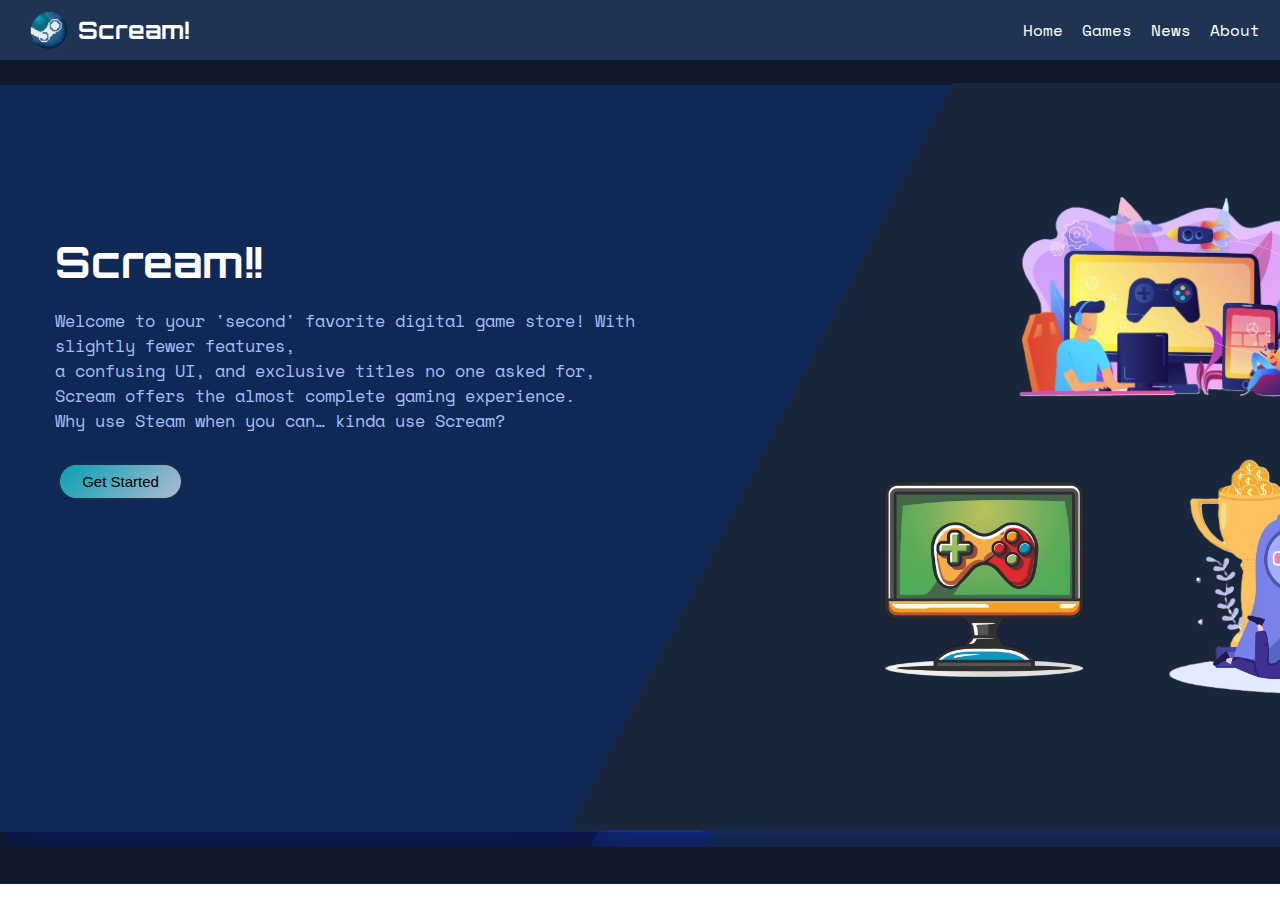
<file: docs/index.html>
<html>
    <head>
        <title>Scream</title>
        <link rel="Stylesheet" href="homestyle.css">
    </head>

    <body>
        <header class="header">
            <div class="logo-title">
                <img src="images/Logo.png">
                <h1 class="title">
                    Scream!
                </h1>
            </div>
            
            <nav class="menu">
                <a href="index.html"><button>Home</button></a>
                <a href="games.html"><button>Games</button></a>
                <a href="news.html"><button>News</button></a>
                <a href="abt.html"><button>About</button></a>
            </nav>
        </header>

        <div class="container">
            <section class="holder1">
                    <div class="shadowbox1"></div>        
                    <div class="banner1">
                        <div class="app-text">
                            <h1>Scream!!</h1>
                            <p>Welcome to your 'second' favorite digital game store! With slightly fewer features,<br>
                            a confusing UI, and exclusive titles no one asked for,<br> Scream offers                            the almost complete gaming experience. <br>
                            Why use Steam when you can… kinda use Scream?</p>
                            <a href="games.html">
                            <button class="btn"><span>Get Started</span></button>
                            </a>
                        </div>
                    </div>
            </section> 

            <section class="holder2">
                <div class="shadowbox2"></div>
                <div class="banner2">
                    <img class="img1" src="images/image1.jpg">
                    <div class="bottomrow">
                        <img class="img2" src="images/image2.png">
                        <img class="img3" src="images/image3.jpg">
                    </div>
                </div>
            </section>
        </div>

    </body>
</html>
</file>
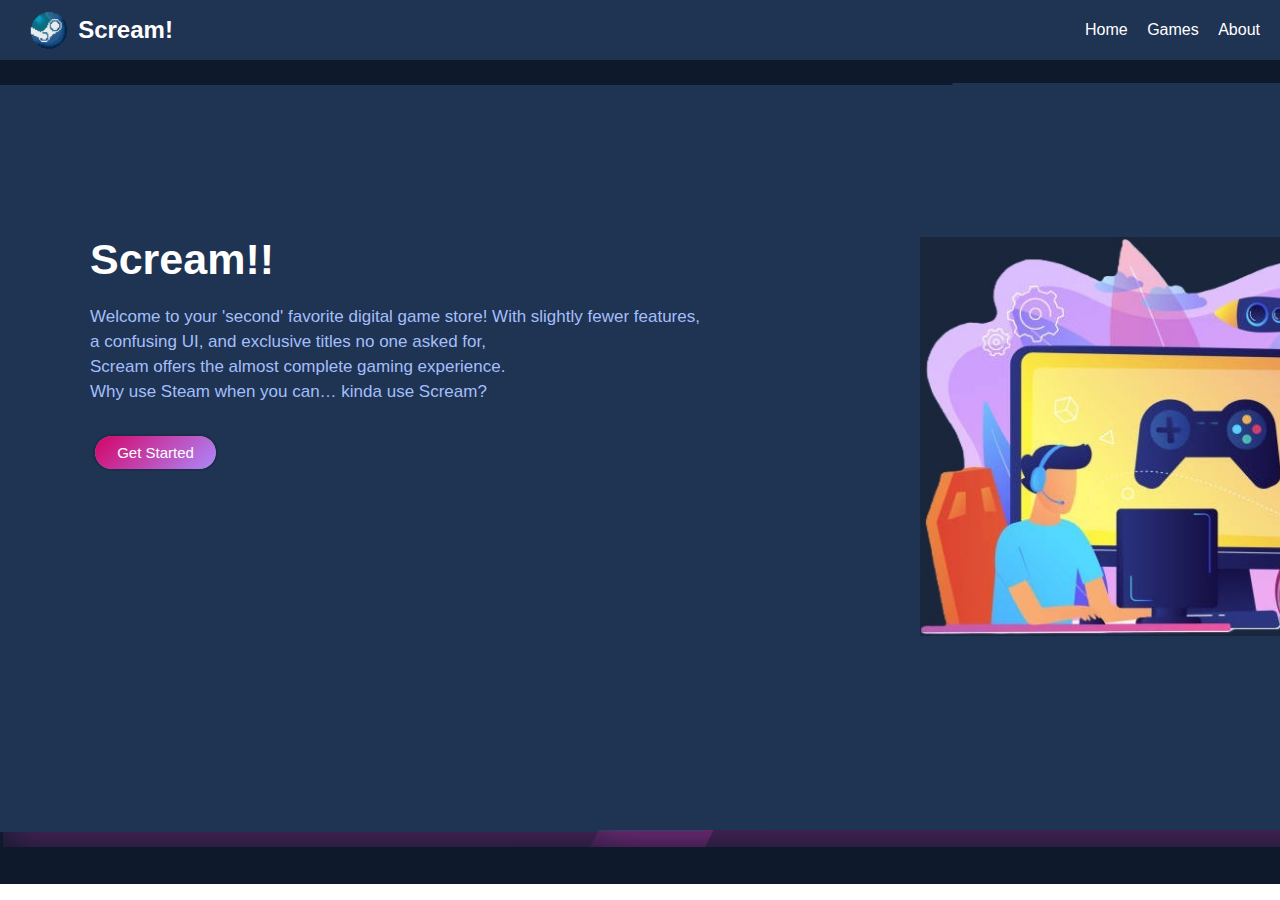
<file: sitework/index.html>
<html>
    <head>
        <title>Scream</title>
        <link rel="Stylesheet" href="style.css">
    </head>

    <body>
        <header class="header">
            <div class="logo-title">
                <img src="images/Logo.png">
                <h1 class="title">
                    Scream!
                </h1>
            </div>
            
            <nav class="menu">
                <a href="index.html"><button>Home</button></a>
                <a href="games.html"><button>Games</button></a>
                <a href="abt.html"><button>About</button></a>
            </nav>
        </header>

        <div class="container">
            <section class="holder1">
                    <div class="shadowbox1"></div>        
                    <div class="banner1">
                        <div class="app-text">
                            <h1>Scream!!</h1>
                            <p>Welcome to your 'second' favorite digital game store! With slightly fewer features,<br>
                            a confusing UI, and exclusive titles no one asked for,<br> Scream offers                            the almost complete gaming experience. <br>
                            Why use Steam when you can… kinda use Scream?</p>
                            <a href="games.html">
                            <button class="btn"><span>Get Started</span></button>
                            </a>
                        </div>
                    </div>
            </section> 

            <section class="holder2">
                <div class="shadowbox2"></div>
                <div class="banner2">
                    <img class="img1" src="images/image1.jpg">
                    <div class="bottomrow">
                        <img class="img2" src="images/image2.png">
                        <img class="img3" src="images/image3.jpg">
                    </div>
                </div>
            </section>
        </div>

    </body>
</html>
</file>
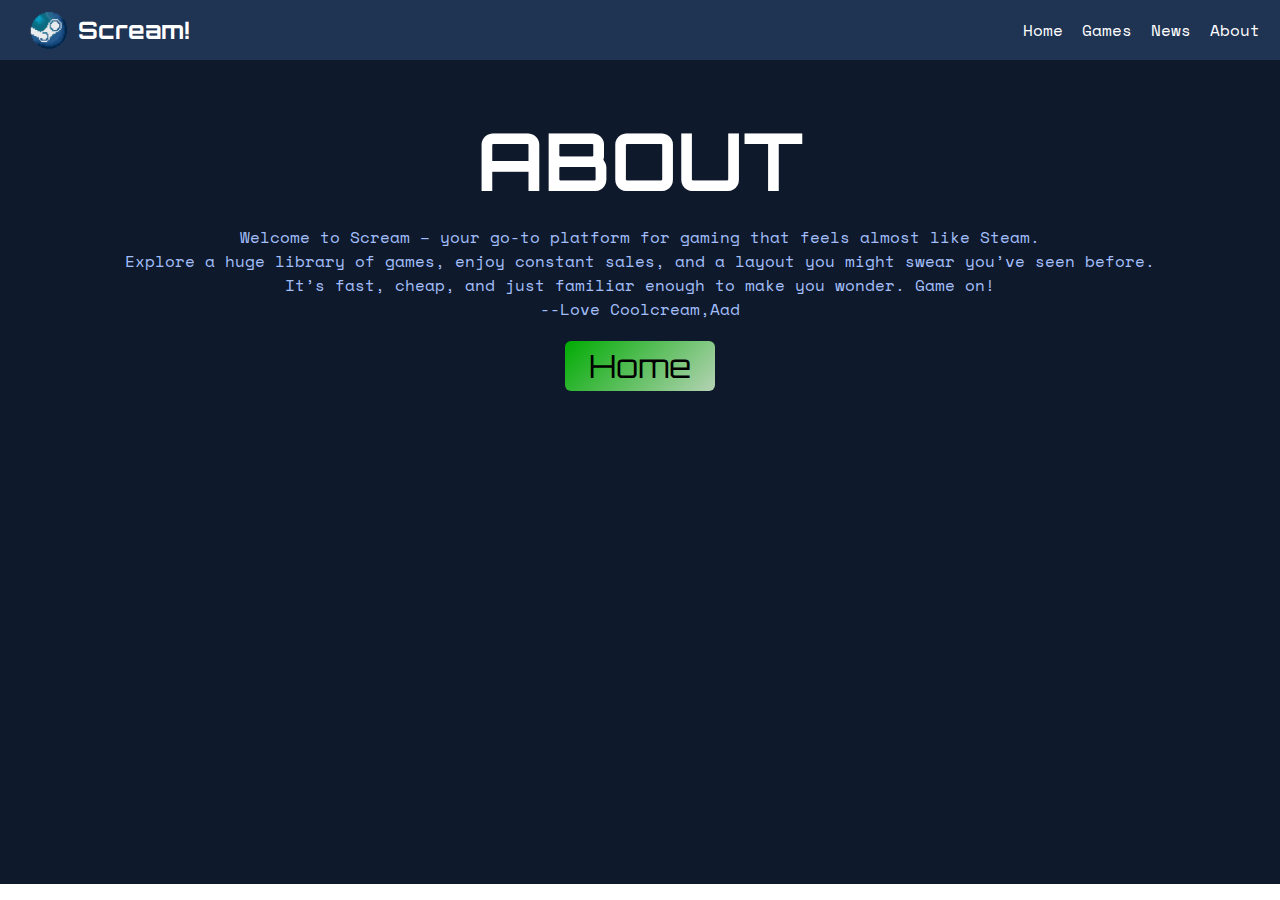
<file: docs/abt.html>
<html>
    <head>
        <title>About Scream</title>
        <link rel="Stylesheet" href="Abtstyle.css">
    </head>

    <body>
        <header class="header">
            <div class="logo-title">
                <img src="images/Logo.png">
                <h1 class="title">
                    Scream!
                </h1>
            </div>
            
            <nav class="menu">
                <a href="index.html"><button>Home</button></a>
                <a href="games.html"><button>Games</button></a>
                <a href="news.html"><button>News</button></a>
                <a href="abt.html"><button>About</button></a>
            </nav>
        </header>

        <div class="container">
            <h1 class="h1">ABOUT</h1>
            <p class="p">
                Welcome to Scream – your go-to platform for gaming that feels almost like Steam.<br>
                Explore a huge library of games, enjoy constant sales, and a layout you might swear you’ve seen before.<br>
                It’s fast, cheap, and just familiar enough to make you wonder. Game on!<br>
                --Love Coolcream,Aad
            </p>
            <a href="index.html"><button class="home">Home</button></a>
        </div>
    </body>
</html>
</file>
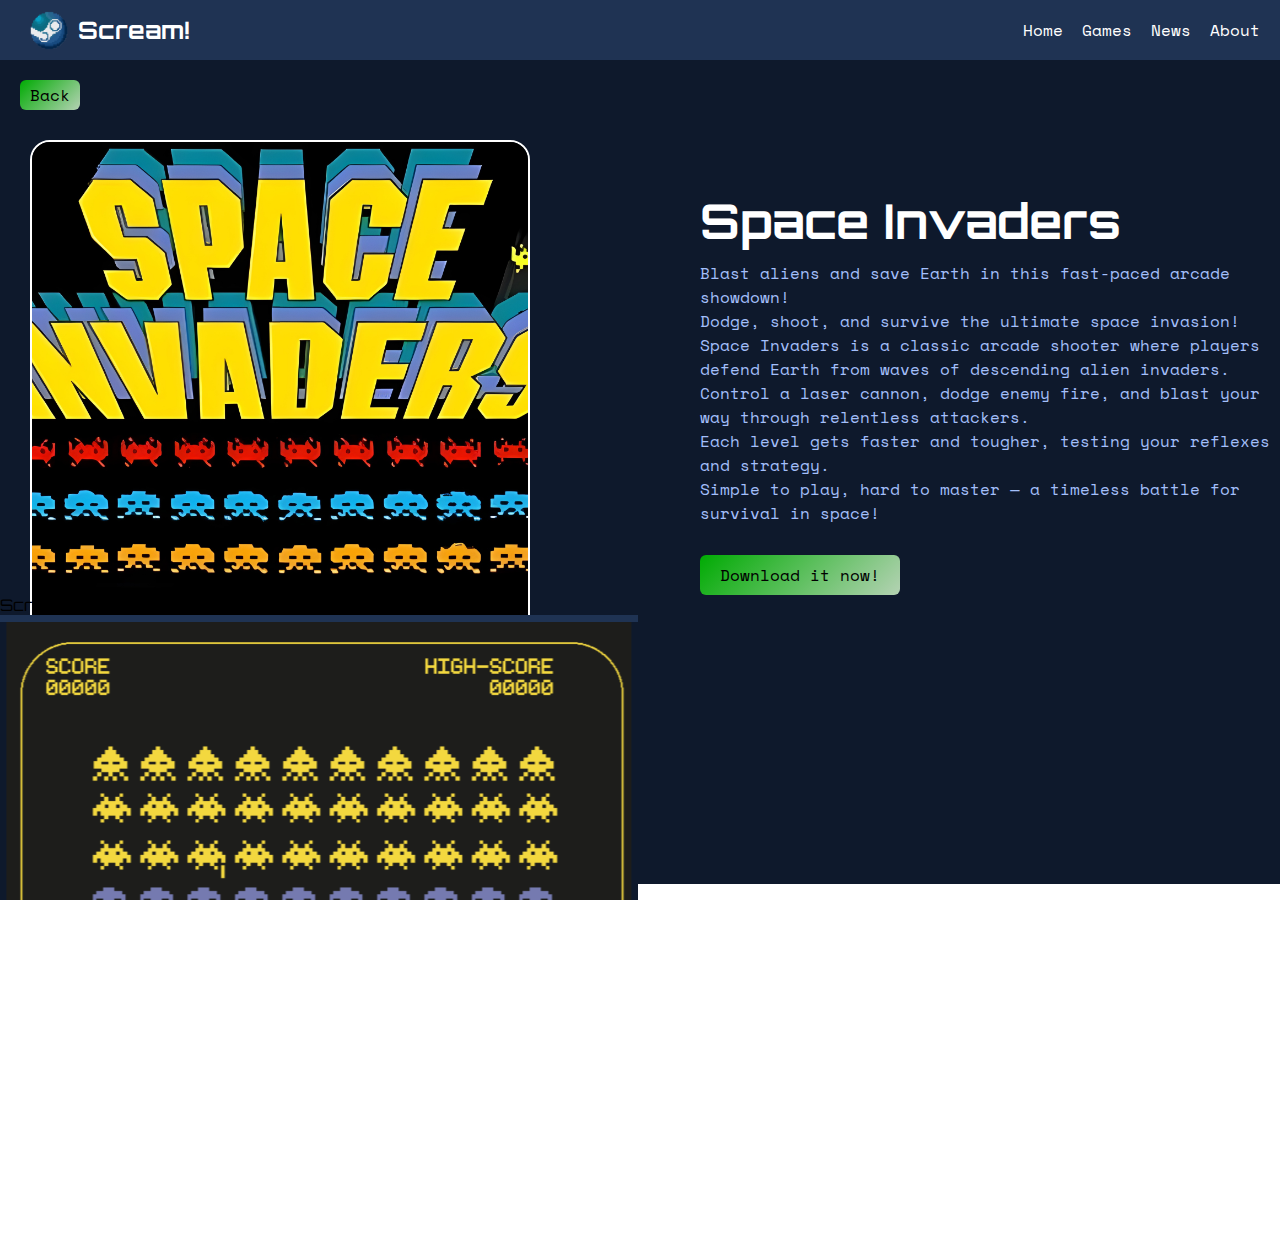
<file: docs/game1.html>
<html>
    <head>
        <title>Space Invaders</title>
        <link rel="Stylesheet" href="Gmstyle1.css">
    </head>

    <body>
        <header class="header">
            <div class="logo-title">
                <img src="images/Logo.png">
                <h1 class="title">
                    Scream!
                </h1>
            </div>
            
            <nav class="menu">
                <a href="index.html"><button>Home</button></a>
                <a href="games.html"><button>Games</button></a>
                <a href="news.html"><button>News</button></a>
                <a href="abt.html"><button>About</button></a>
            </nav>
        </header>

        <div class="container">
            <a href="games.html"><button class="back">Back</button></a>
            <img class="img" src="images/game1.png">
            <h1 class="h1">Space Invaders</h1>
            <p class="p">Blast aliens and save Earth in this fast-paced arcade showdown!<br>Dodge, shoot, and survive the ultimate space invasion!
            Space Invaders is a classic arcade shooter where players defend Earth from waves of descending alien invaders.<br>
            Control a laser cannon, dodge enemy fire, and blast your way through relentless attackers.<br>
            Each level gets faster and tougher, testing your reflexes and strategy.<br>
            Simple to play, hard to master — a timeless battle for survival in space!</p>
            <a href="https://github.com/Sankarshan-T/SpaceInvaders/releases/tag/v1.0.0"><button class="download">Download it now!</button></a>
            <p class="screentext">Screenshots:</p>
            <div class="screenshots">
                <img src="images/space.png">
            </div> 
        </div>
    </body>
</html>
</file>
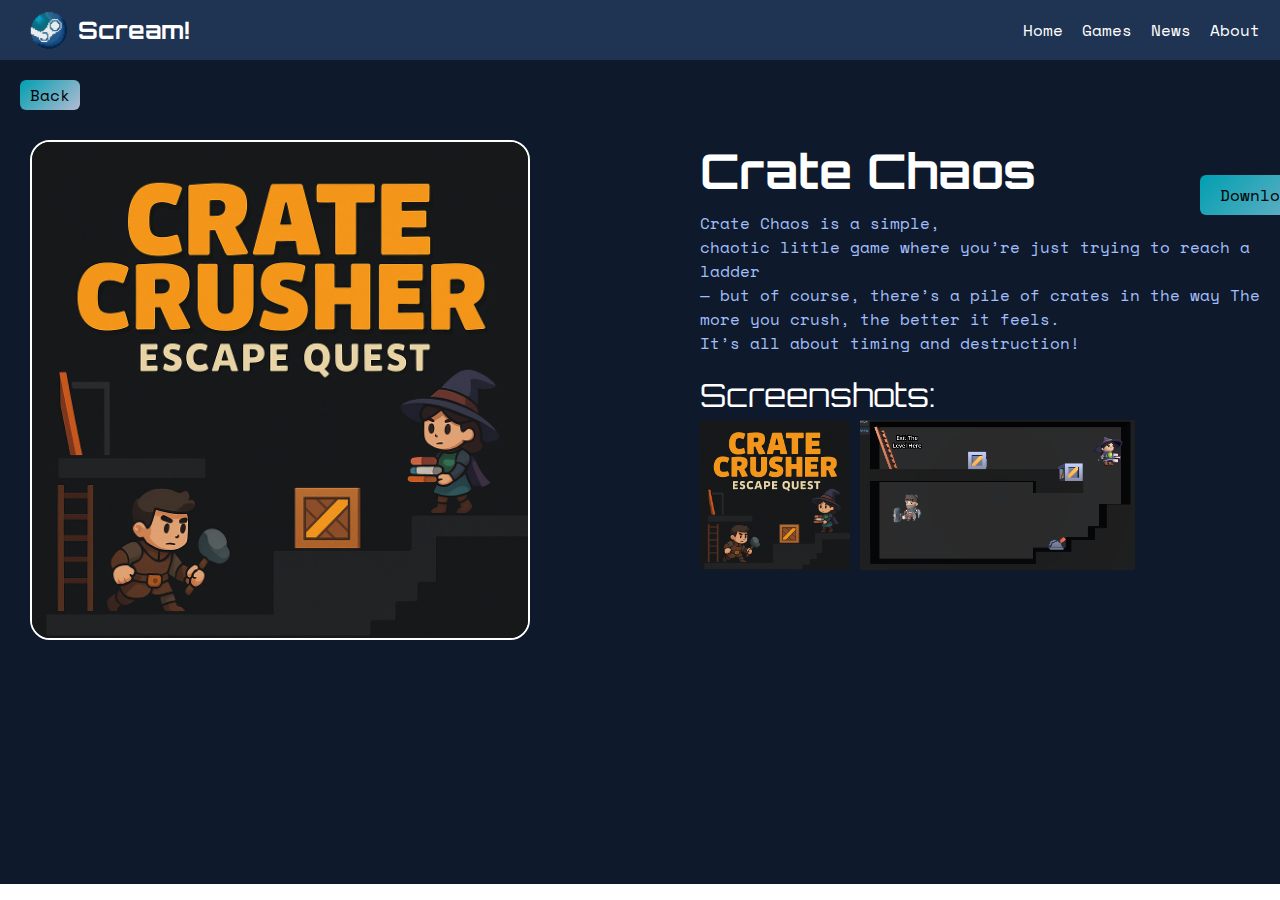
<file: docs/game2.html>
<html>
    <head>
        <title>Space Invaders</title>
        <link rel="Stylesheet" href="Gmstyle2.css">
    </head>

    <body>
        <header class="header">
            <div class="logo-title">
                <img src="images/Logo.png">
                <h1 class="title">
                    Scream!
                </h1>
            </div>
            
            <nav class="menu">
                <a href="index.html"><button>Home</button></a>
                <a href="games.html"><button>Games</button></a>
                <a href="news.html"><button>News</button></a>
                <a href="abt.html"><button>About</button></a>
            </nav>
        </header>

        <div class="container">
            <a href="games.html"><button class="back">Back</button></a>
            <img class="img" src="images/game2.png">
            <h1 class="h1">Crate Chaos</h1>
            <p class="p">Crate Chaos is a simple,<br> 
                    chaotic little game where you’re just trying to reach a ladder<br>
                    — but of course, there’s a pile of crates in the way
                        The more you crush, the better it feels.<br>
                        It’s all about timing and destruction!</p>
            <a href="https://github.com/Sankarshan-T/Co-op-Crate-Crusher-/releases/tag/v1.0.0"><button class="download">Download it now!</button></a>
            <p class="screentext">Screenshots:</p>
            <div class="screenshots">
                <img src="images/game2.png">
                <img src="images/screen2.png">
            </div> 
        </div>
    </body>
</html>
</file>
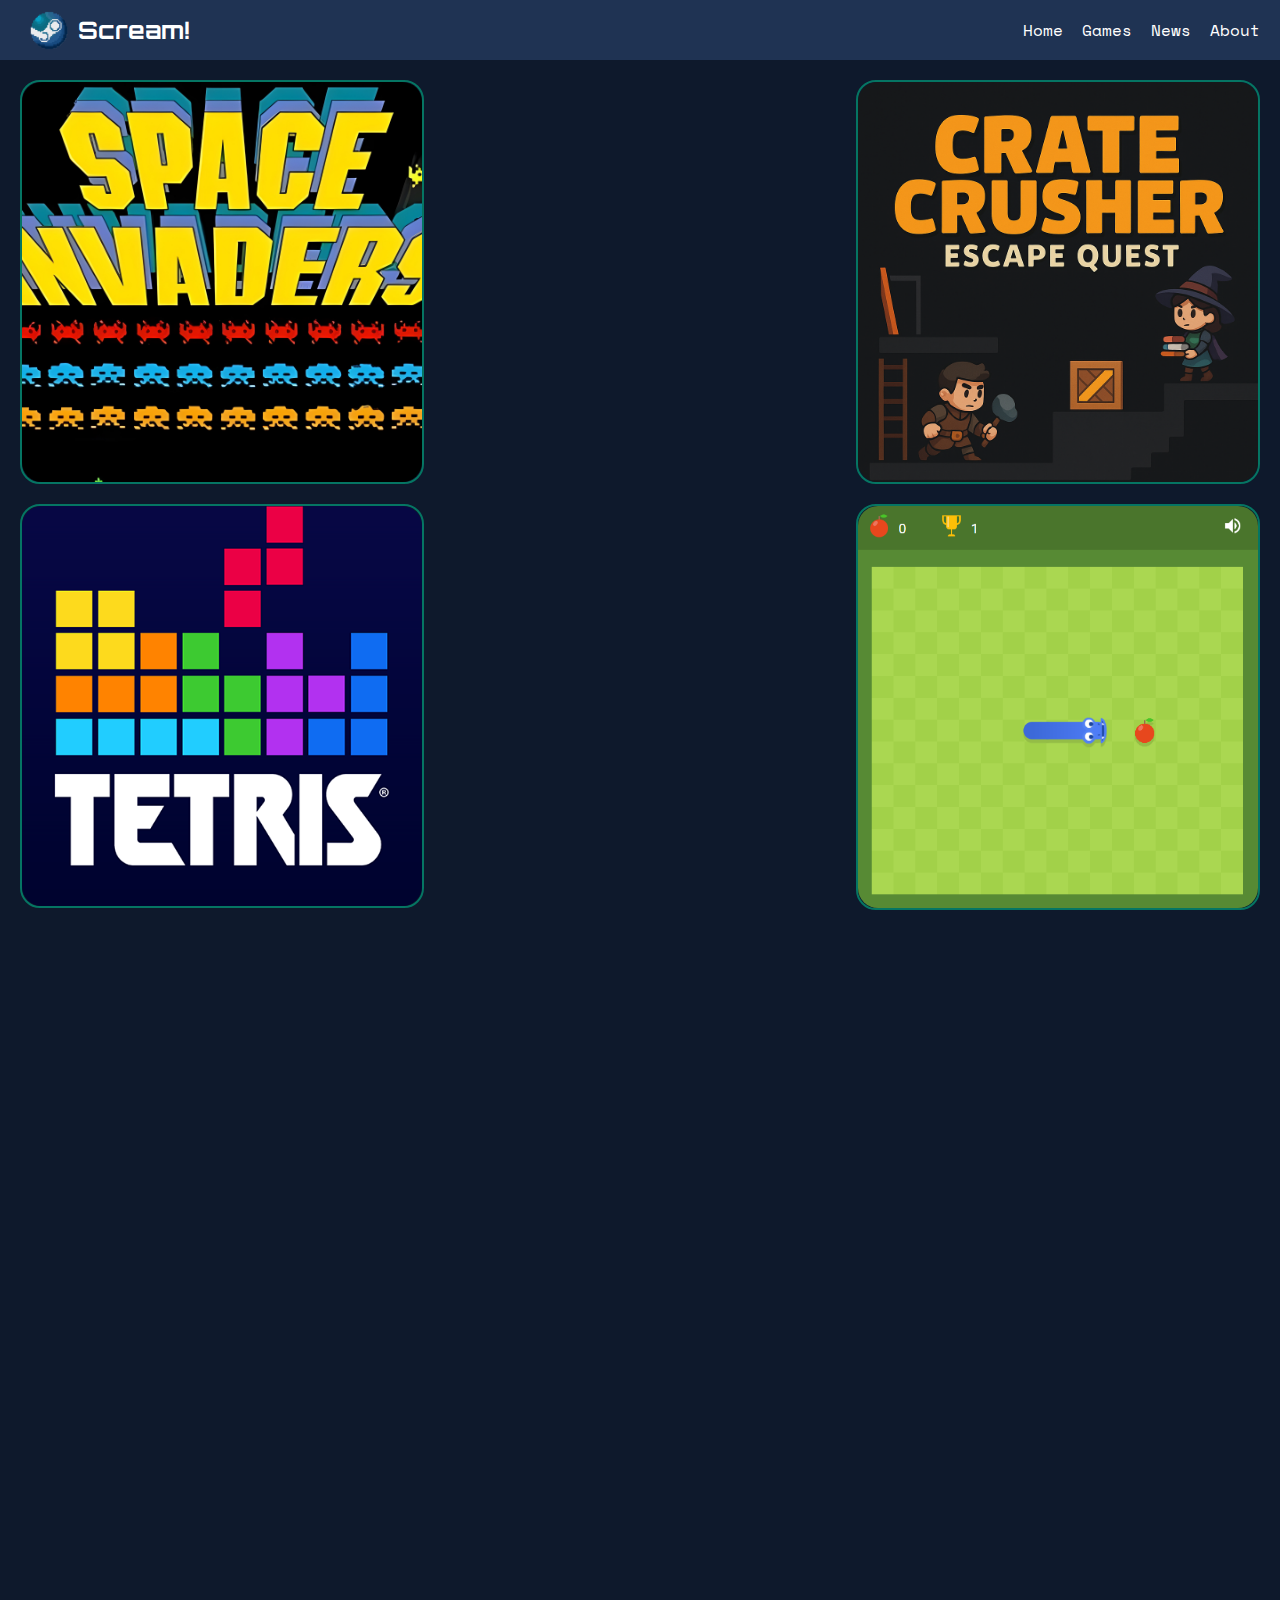
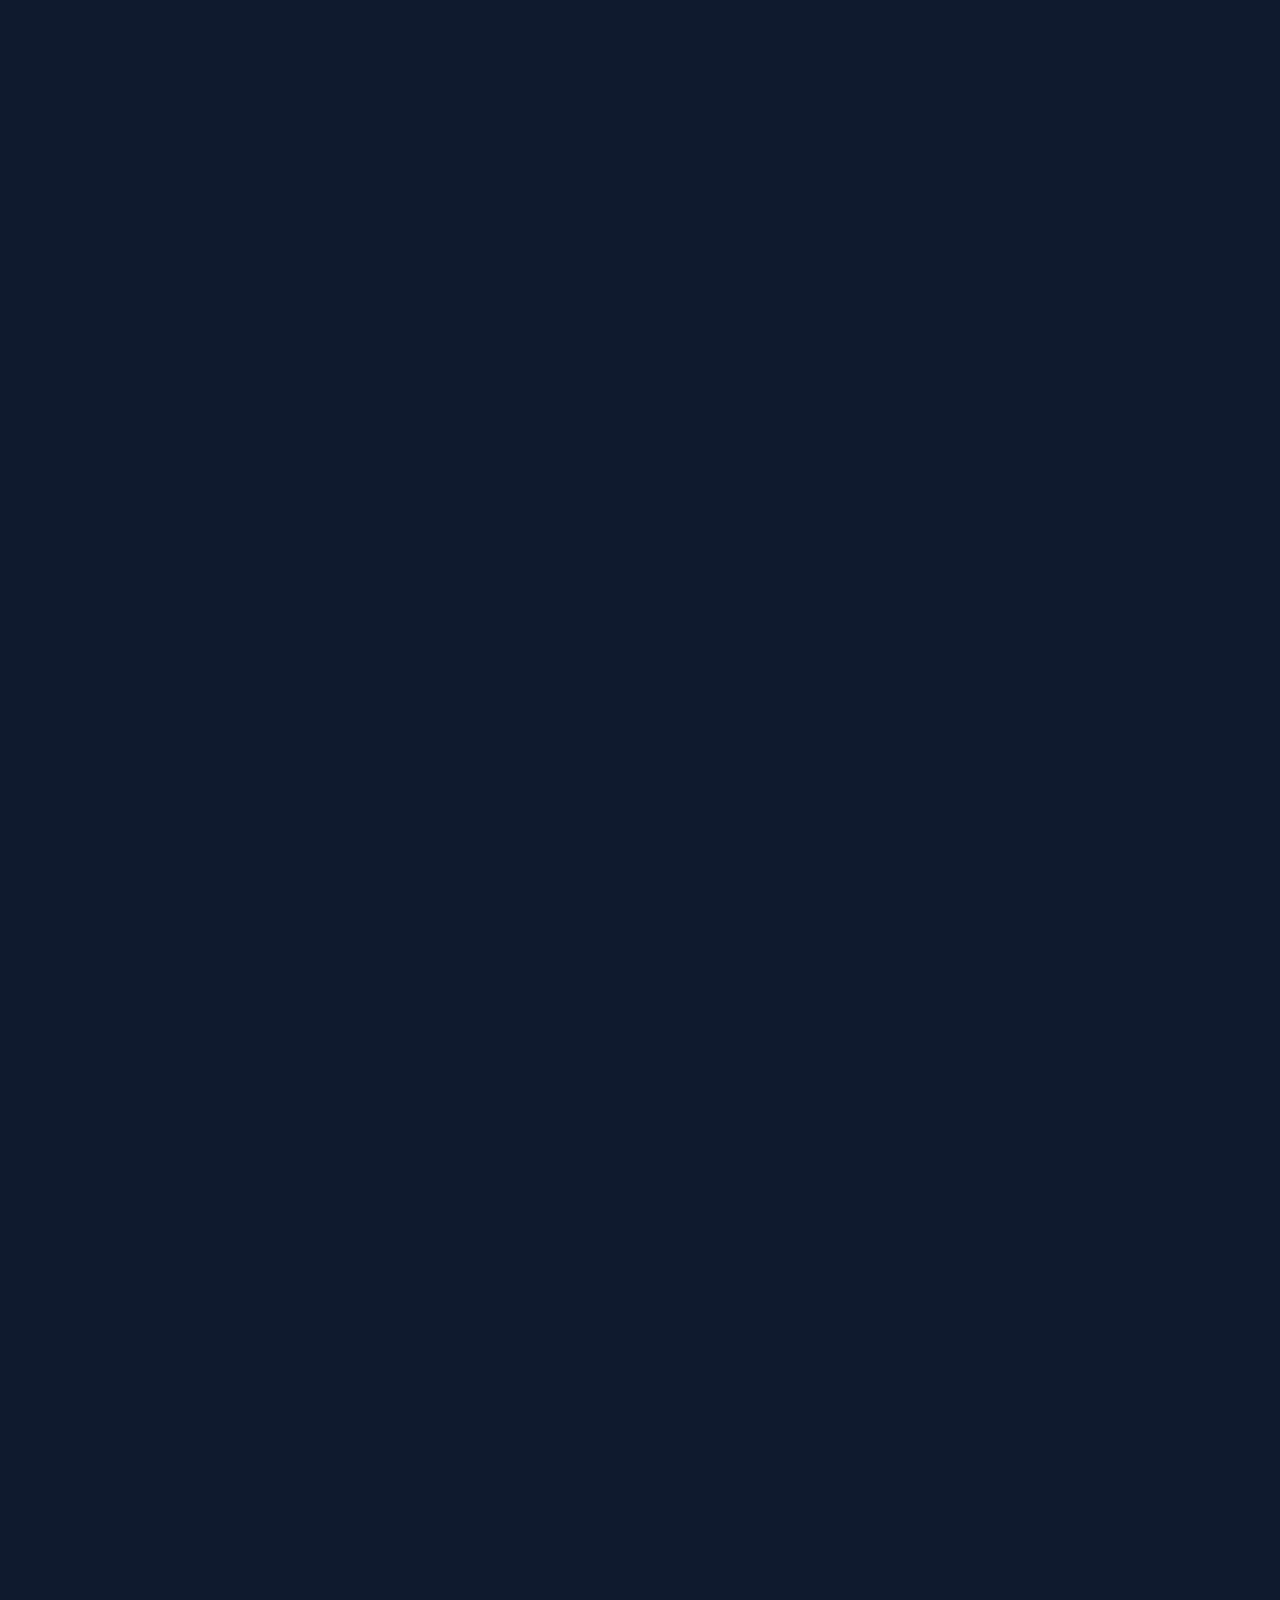
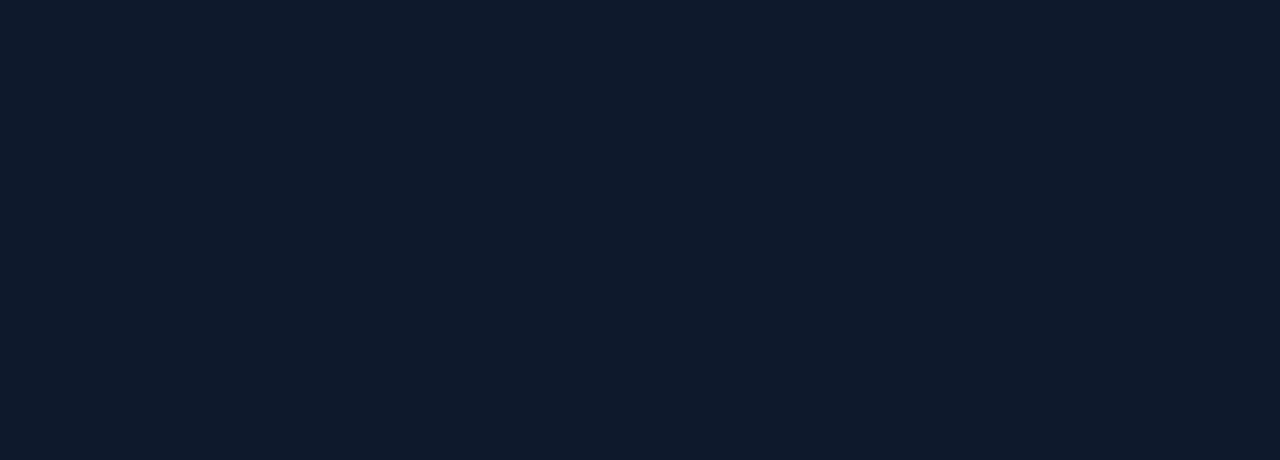
<file: docs/games.html>
<html>
    <head>
        <title>Scream Games</title>
        <link rel="Stylesheet" href="stylegamelist.css">
    </head>

    <body>
        <header class="header">
            <div class="logo-title">
                <img src="images/Logo.png">
                <h1 class="title">
                    Scream!
                </h1>
            </div>
            
            <nav class="menu">
                <a href="index.html"><button>Home</button></a>
                <a href="games.html"><button>Games</button></a>
                <a href="news.html"><button>News</button></a>
                <a href="abt.html"><button>About</button></a>
            </nav>
        </header>

        <div class="container">
            <div class="row">
                <a class="gamelink" href="game1.html">
                    <button class="gamebtn">
                        <img class="img" src="images/game1.png">
                        <div class="btntext">Space<br>Invaders</div>
                    </button>
                </a>

                <a class="gamelink" href="game2.html">
                    <button class="gamebtn">
                        <img class="img" src="images/game2.png">
                        <div class="btntext">Crate<br>Chaos</div>
                    </button>
                </a>
                
                
                <a class="gamelink" href="#">
                    <button class="gamebtn">
                        <img class="img" src="images/game3.png">
                        <div class="btntext">Coming<br>Soon.</div>
                    </button>
                </a>

                <a class="gamelink" href="#">
                    <button class="gamebtn">
                        <img class="img" src="images/game4.png">
                        <div class="btntext">Coming<br>Soon...</div>
                    </button>
                </a> 

            </div>
        </div>
    </body>

</html>
</file>
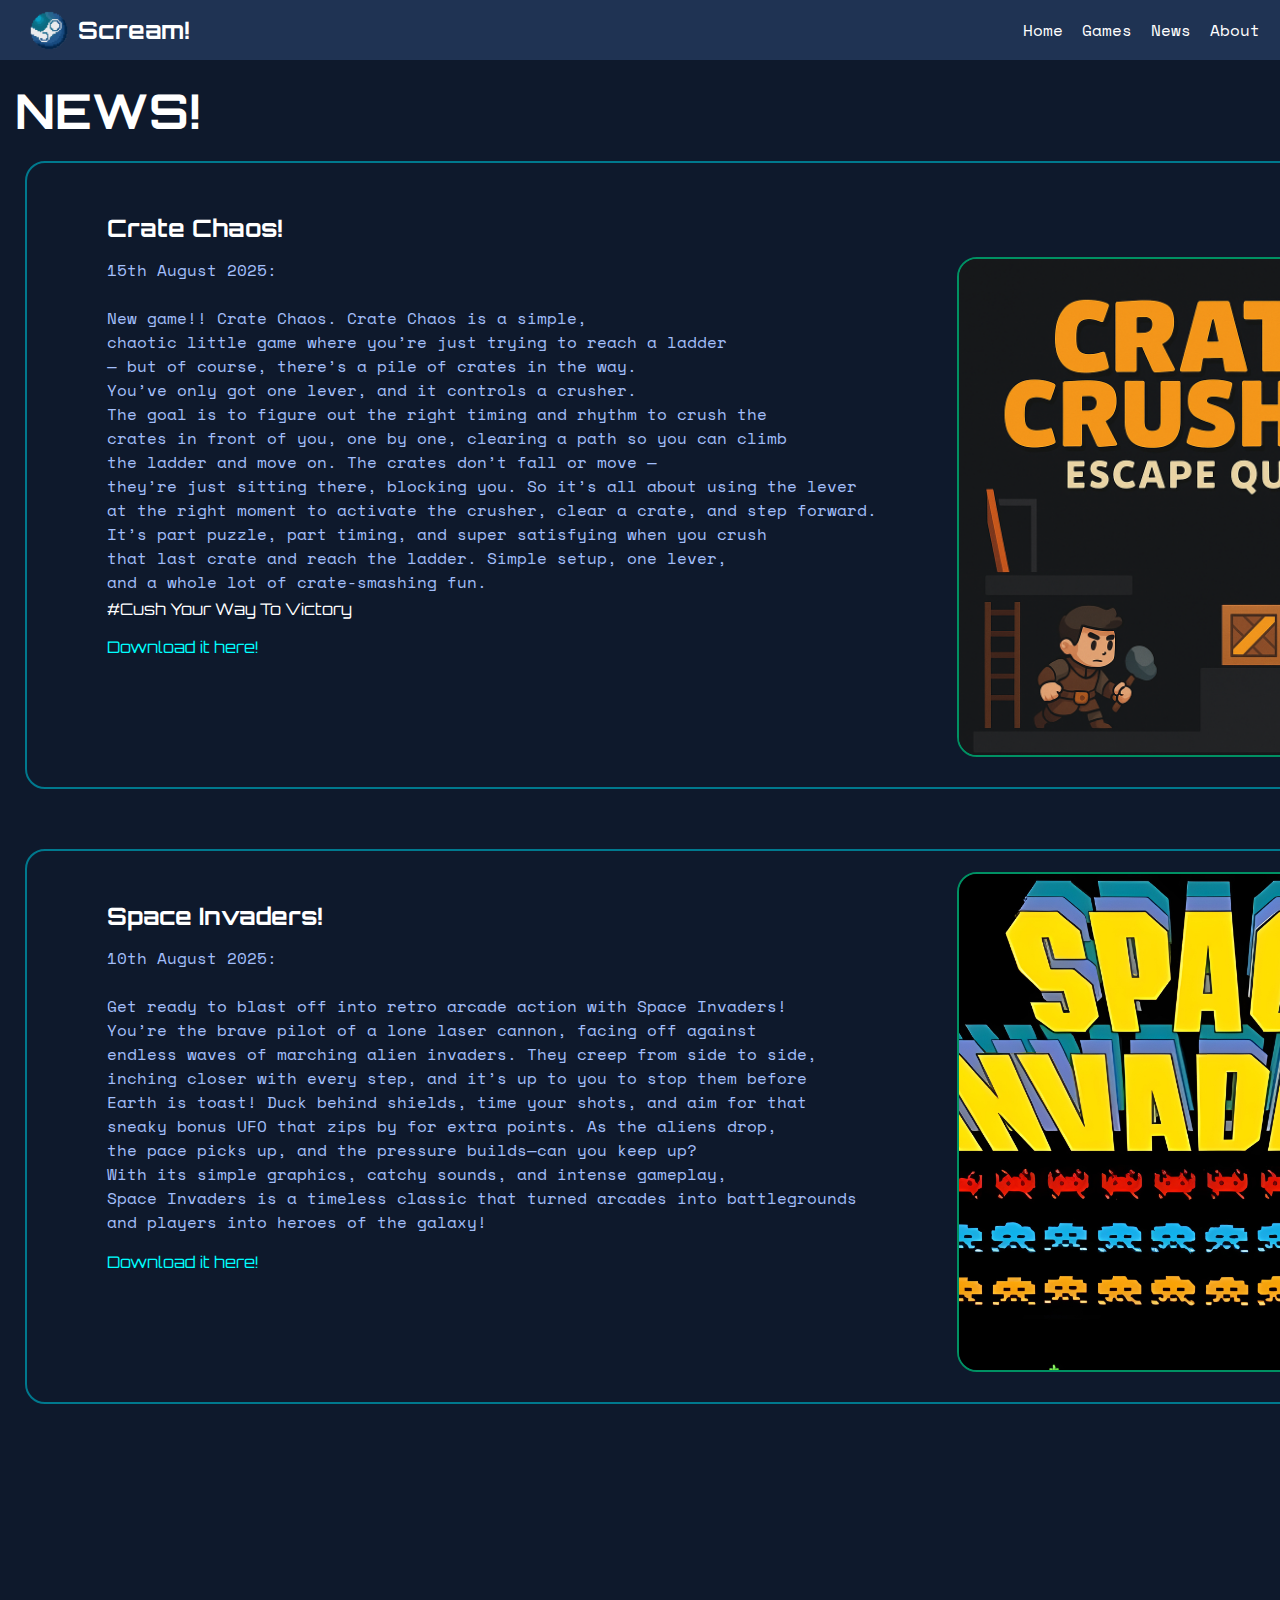
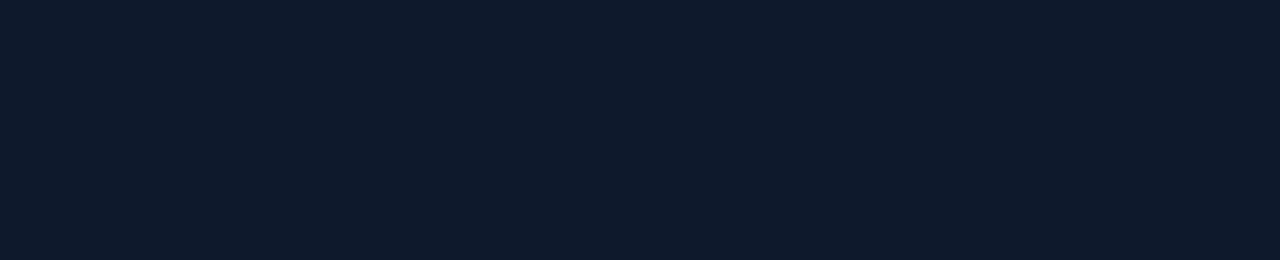
<file: docs/news.html>
<html>
    <head>
        <title>Scream News</title>
        <link rel="Stylesheet" href="newsstyle.css">
    </head>

    <body>
        <header class="header">
            <div class="logo-title">
                <img src="images/Logo.png">
                <h1 class="title">
                    Scream!
                </h1>
            </div>
            
            <nav class="menu">
                <a href="index.html"><button>Home</button></a>
                <a href="games.html"><button>Games</button></a>
                <a href="news.html"><button>News</button></a>
                <a href="abt.html"><button>About</button></a>
            </nav>
        </header>

        <div class="container">
            <h1 class="h1">NEWS!</h1>
            <div class="news1">
                <h2 class="h2">Crate Chaos!</h2>
                <p class="p">
                    15th August 2025:<br> <br>
                    New game!! Crate Chaos. Crate Chaos is a simple,<br> 
                    chaotic little game where you’re just trying to reach a ladder<br>
                    — but of course, there’s a pile of crates in the way.<br>
                    You’ve only got one lever, and it controls a crusher.<br>
                    The goal is to figure out the right timing and rhythm to crush the<br>
                    crates in front of you, one by one, clearing a path so you can climb<br>
                    the ladder and move on. The crates don’t fall or move — <br>
                    they’re just sitting there, blocking you. So it’s all about using the lever<br>
                    at the right moment to activate the crusher, clear a crate, and step forward.<br>
                    It’s part puzzle, part timing, and super satisfying when you crush<br>
                    that last crate and reach the ladder. Simple setup, one lever,<br>
                    and a whole lot of crate-smashing fun.<br>  
                </p>

                <p class="tag">#Cush Your Way To Victory </p> <br>
                <a class="link" href="game2.html">Download it here!</a>
                <img class="image" src="images/game2.png">
            </div>

            <div class="news2">
                <h2 class="h2">Space Invaders!</h2>
                <p class="p">
                    10th August 2025:<br> <br>
                    Get ready to blast off into retro arcade action with Space Invaders!<br>
                    You’re the brave pilot of a lone laser cannon, facing off against<br>
                    endless waves of marching alien invaders. They creep from side to side,<br>
                    inching closer with every step, and it’s up to you to stop them before<br>
                    Earth is toast! Duck behind shields, time your shots, and aim for that<br>
                    sneaky bonus UFO that zips by for extra points. As the aliens drop,<br>
                    the pace picks up, and the pressure builds—can you keep up?<br>
                    With its simple graphics, catchy sounds, and intense gameplay,<br>
                    Space Invaders is a timeless classic that turned arcades into battlegrounds<br>
                    and players into heroes of the galaxy!<br>  
                </p><br>
                <a class="link" href="game2.html">Download it here!</a>
                <img class="image" src="images/game1.png">
            </div>
        </div>
    </body>
</html>
</file>
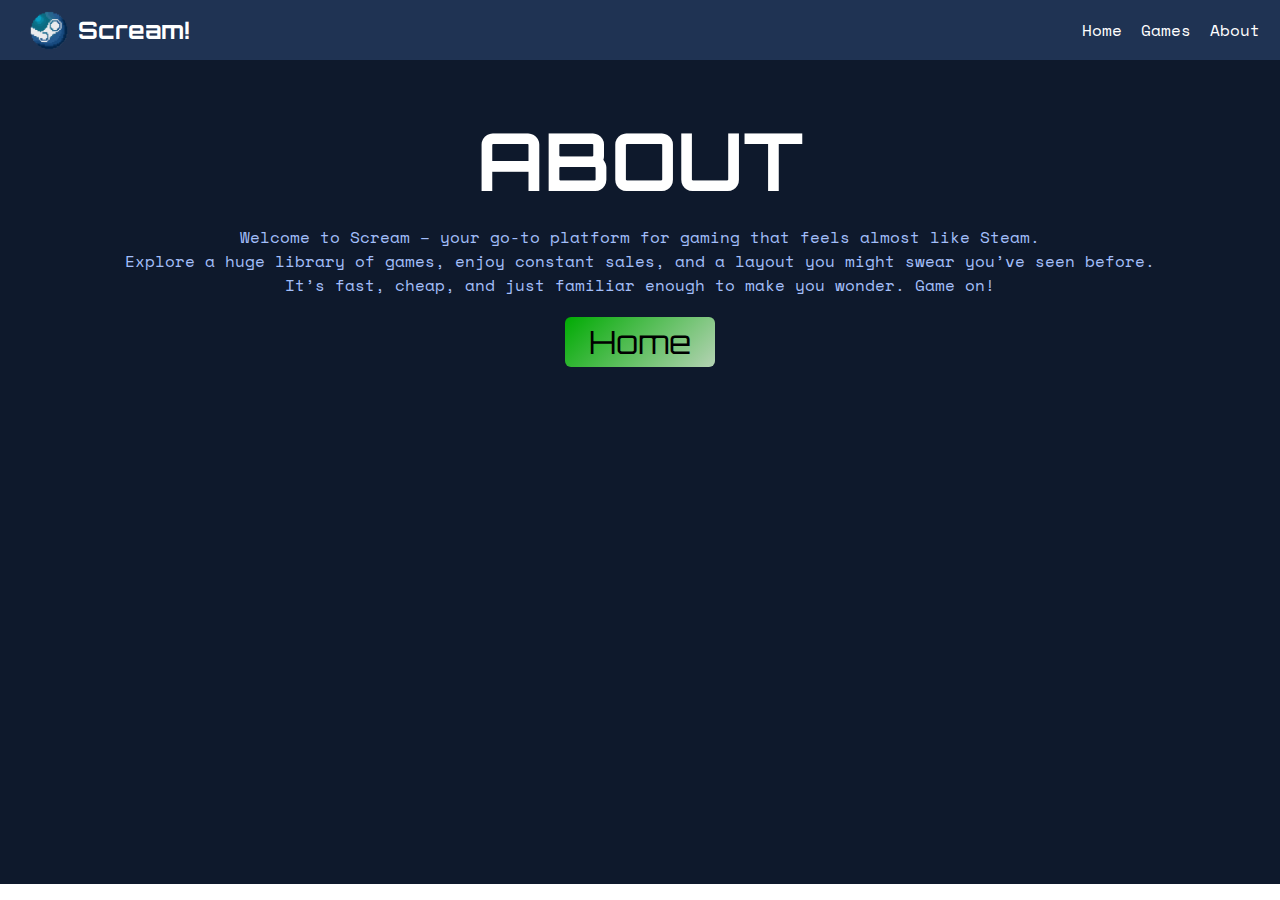
<file: sitework/abt.html>
<html>
    <head>
        <title>About Scream</title>
        <link rel="Stylesheet" href="Abtstyle.css">
    </head>

    <body>
        <header class="header">
            <div class="logo-title">
                <img src="images/Logo.png">
                <h1 class="title">
                    Scream!
                </h1>
            </div>
            
            <nav class="menu">
                <a href="index.html"><button>Home</button></a>
                <a href="games.html"><button>Games</button></a>
                <a href="abt.html"><button>About</button></a>
            </nav>
        </header>

        <div class="container">
            <h1 class="h1">ABOUT</h1>
            <p class="p">
                Welcome to Scream – your go-to platform for gaming that feels almost like Steam.<br>
                Explore a huge library of games, enjoy constant sales, and a layout you might swear you’ve seen before.<br>
                It’s fast, cheap, and just familiar enough to make you wonder. Game on!
            </p>
            <a href="index.html"><button class="home">Home</button></a>
        </div>
    </body>
</html>
</file>
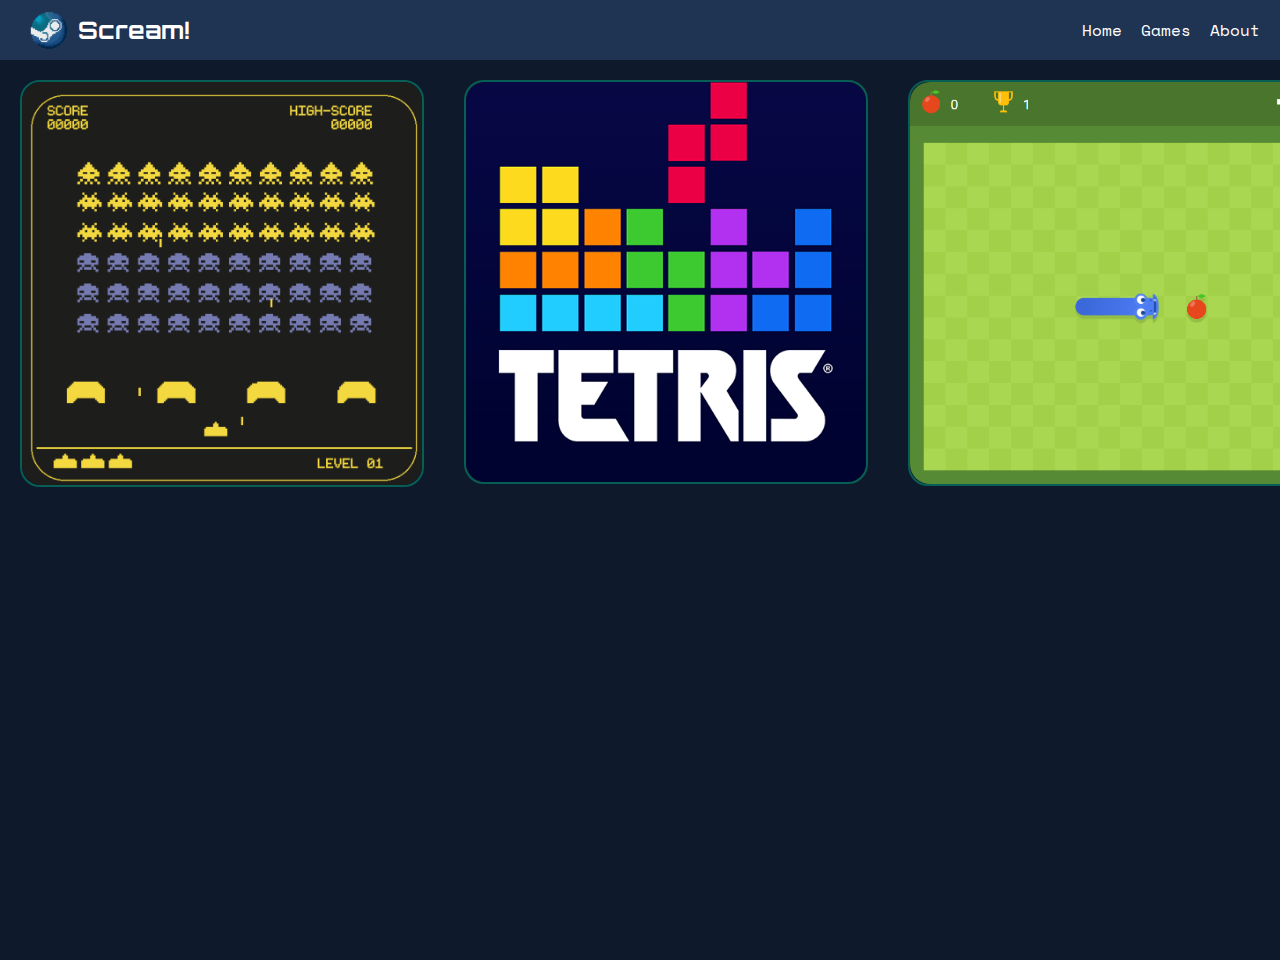
<file: sitework/games.html>
<html>
    <head>
        <title>Scream Games</title>
        <link rel="Stylesheet" href="stylegamelist.css">
    </head>

    <body>
        <header class="header">
            <div class="logo-title">
                <img src="images/Logo.png">
                <h1 class="title">
                    Scream!
                </h1>
            </div>
            
            <nav class="menu">
                <a href="index.html"><button>Home</button></a>
                <a href="games.html"><button>Games</button></a>
                <a href="abt.html"><button>About</button></a>
            </nav>
        </header>

        <div class="container">
            <div class="row">
                <a class="gamelink" href="game1.html">
                    <button class="gamebtn">
                        <img class="img" src="images/game1.png">
                        <div class="btntext">Space<br>Invaders</div>
                    </button>
                </a>
                
                <a class="gamelink" href="#">
                    <button class="gamebtn">
                        <img class="img" src="images/game2.png">
                        <div class="btntext">Coming<br>Soon...</div>
                    </button>
                </a>

                <a class="gamelink" href="#">
                    <button class="gamebtn">
                        <img class="img" src="images/game3.png">
                        <div class="btntext">Coming<br>Soon.</div>
                    </button>
                </a>
            </div>
        </div>
    </body>

</html>
</file>
<file: docs/homestyle.css>
@font-face {
  font-family: orbitron;
  src: url(Fonts/orbitron.ttf);
}
@font-face {
  font-family: spacemono;
  src: url(Fonts/space-mono.ttf);
}

*{
    margin: 0;
    padding: 0;
    box-sizing: border-box;
}

html, body {
    overflow-x: hidden;
}

.container {
    overflow: visible;
    width: 100%;
    height: 91.5%;
    background-color: #0e192c;
}

.header {
    display: flex;
    align-items: center;
    justify-content: space-between;
    padding: 10px 20px;
    background-color: #1f3353;
    color: #ffffff;
}

.logo-title {
    font-family: orbitron;
    margin-left: 10px;
    display: flex;
    align-items: center;
}

.logo-title img {
    height: 40px;
    margin-right: 10px;
}

.title {
    font-size: 1.5em;
    white-space: nowrap;
}

.menu button {
    font-family: spacemono;
    background: none;
    border: none;
    color: white;
    margin-left: 15px;
    font-size: 1em;
    cursor: pointer;
}

.menu button:hover {
    color: #A3BFFA	;
}

.holder1 {
    position: relative;
}

.shadowbox1 {
    position: absolute;
    top: 100px;
    left: 3px;
    width: 120vh;    
    height: 83vh;
    background-color: #0011c9ba;
    clip-path: polygon(0 0, 100% 0, 65% 100%, 0% 100%);
    filter: blur(20px);
    opacity: 0.4;
    z-index: 0;
    margin-top: -60;
}

.banner1 {
    background-color: #102855 ;
    width: 120vh;
    height: 83vh;
    top: 25px;
    left: 0;
    position: absolute;
    clip-path: polygon(0 0, 100% 0, 65% 100%, 0% 100%);
}

.app-text {
    margin-top: 150px;
    margin-left: 15px;
    width: 50%;
    float: left;
}

.app-text h1 {
    font-family: orbitron;
    font-size: 43px;
    width: 640;
    position: relative;
    margin-left: 40px;
    color: #ffffff ;
}

.app-text p {
    font-family: spacemono;
    width: 650px;
    font-size: 17px;
    margin: 20px 0 30px 40;
    line-height: 25px;
    color: #A3BFFA ;
}

.btn {
    margin-left: 4%;
    position: absolute;
    text-decoration: none;
    font-size: 15px;
    color: #000000;
    border: 2px solid #1c2d48;
    border-radius: 20px;
    background-image: linear-gradient(135deg, #009fb1, #8a97be96);
    background-origin: border-box;
    background-clip: content-box,border-box;
    cursor: pointer;
}

.btn:hover {
    color: #1900ff;
}

.btn span {
    display: block;
    padding: 8px 22px;
}

.holder2 {
    position: relative;
    left: 570px;
}

.shadowbox2 {
    position: absolute;
    top: 100px;
    left: 20px;
    width: 133vh;
    height: 83vh;
    background-color: #2b64ffb0;
    clip-path: polygon(32% 0, 100% 0, 100% 100%, 0% 100%);
    filter: blur(20px);
    opacity: 0.4;
    z-index: 0;
    margin-top: -60;
}

.banner2 {
    display: flex;
    flex-direction: column;
    position: absolute;
    top: 83px;
    width: 133vh;
    height: 83vh;
    gap: 20px;
    background-color: #19263b;
    justify-content: center;
    align-items: center;
    clip-path: polygon(32% 0, 100% 0, 100% 100%, 0% 100%);
    z-index: 1;
    margin-top: -60;
}

.img1 {
    width: 100%;
    max-width: 300px;
    height: auto;
    margin: 10px auto;
    display: block;
    position: relative;
}

.bottomrow {
    display: flex;
    justify-content: center;
    margin-left: 50px;
    gap: 20px;
    margin-top: 0;
}


.img2,
.img3 {
    width: 100%;
    max-width: 400px;
    height: 300px;
    position: relative;
}
</file>
<file: sitework/style.css>
*{
    margin: 0;
    padding: 0;
    box-sizing: border-box;
    font-family: sans-serif;
}

html, body {
  overflow-x: hidden;
}

.container {
    overflow: visible;
    width: 100%;
    height: 91.5%;
    background-color: #0e192c;
}

.header {
    display: flex;
    align-items: center;
    justify-content: space-between;
    padding: 10px 20px;
    background-color: #1f3353;
    color: #ffffff;
}

.logo-title {
    margin-left: 10px;
    display: flex;
    align-items: center;
}

.logo-title img {
    height: 40px;
    margin-right: 10px;
}

.title {
    font-size: 1.5em;
    white-space: nowrap;
}

.menu button {
    background: none;
    border: none;
    color: white;
    margin-left: 15px;
    font-size: 1em;
    cursor: pointer;
}

.menu button:hover {
    color: #A3BFFA	;
}

.holder1 {
    position: relative;
}

.shadowbox1 {
    position: absolute;
    top: 100px;
    left: 3px;
    width: 120vh;    
    height: 83vh;
    background-color: #e63dcaaf;
    clip-path: polygon(0 0, 100% 0, 65% 100%, 0% 100%);
    filter: blur(20px);
    opacity: 0.4;
    z-index: 0;
    margin-top: -60;
}

.banner1 {
    background-color: #1f3353 ;
    width: 120vh;
    height: 83vh;
    top: 25px;
    left: 0;
    position: absolute;
    clip-path: polygon(0 0, 100% 0, 65% 100%, 0% 100%);
}

.app-text {
    margin-top: 150px;
    margin-left: 50px;
    width: 50%;
    float: left;
}

.app-text h1 {
    font-size: 43px;
    width: 640;
    position: relative;
    margin-left: 40px;
    color: #ffffff ;
}

.app-text p {
    width: 650px;
    font-size: 17px;
    margin: 20px 0 30px 40;
    line-height: 25px;
    color: #A3BFFA ;
}

.btn {
    margin-left: 4%;
    position: absolute;
    text-decoration: none;
    font-size: 15px;
    color: #ffffff;
    border: 2px solid #1c2d48;
    border-radius: 20px;
    background-image: linear-gradient(135deg, #d60064, #ab8cff);
    background-origin: border-box;
    background-clip: content-box,border-box;
    cursor: pointer;
}

.btn:hover {
    color: #00BFFF;
}

.btn span {
    display: block;
    padding: 8px 22px;
}

.holder2 {
    position: relative;
    left: 570px;
}

.shadowbox2 {
    position: absolute;
    top: 100px;
    left: 20px;
    width: 133vh;
    height: 83vh;
    background-color: #e63dcaaf;
    clip-path: polygon(32% 0, 100% 0, 100% 100%, 0% 100%);
    filter: blur(20px);
    opacity: 0.4;
    z-index: 0;
    margin-top: -60;
}

.banner2 {
    display: flex;
    position: absolute;
    top: 83px;
    width: 133vh;
    height: 83vh;
    background-color: #1f3353;
    align-items: center;
    clip-path: polygon(32% 0, 100% 0, 100% 100%, 0% 100%);
    z-index: 1;
    margin-top: -60;
}

.banner2 img {
    width: 50%;
    margin-top: -40px;
    margin-left: 350px;
}
</file>
<file: docs/Abtstyle.css>
@font-face {
  font-family: orbitron;
  src: url(Fonts/orbitron.ttf);
}
@font-face {
  font-family: spacemono;
  src: url(Fonts/space-mono.ttf);
}

*{
    margin: 0;
    padding: 0;
    box-sizing: border-box;
}

html, body {
    overflow-x: hidden;
}

.container {
    display: flex;
    flex-direction: column;
    overflow: visible;
    width: 100%;
    height: 91.5%;
    background-color: #0e192c;
    align-items: center;
}

.header {
    display: flex;
    align-items: center;
    justify-content: space-between;
    padding: 10px 20px;
    background-color: #1f3353;
    color: #ffffff;
}

.logo-title {
    font-family: orbitron;
    margin-left: 10px;
    display: flex;
    align-items: center;
}

.logo-title img {
    height: 40px;
    margin-right: 10px;
}

.title {
    font-size: 1.5em;
    white-space: nowrap;
}

.menu button {
    font-family: spacemono;
    background: none;
    border: none;
    color: white;
    margin-left: 15px;
    font-size: 1em;
    cursor: pointer;
}

.menu button:hover {
    color: #A3BFFA	;
}

.h1 {
    margin-top: 50px;
    font-size: 5em;
    font-family: orbitron;
    color: #ffffff;
}

.p {
    margin-top: 15px;
    font-size: 1em;
    font-family: spacemono;
    color: #A3BFFA;
    text-align: center;
}

.home {
    border-radius: 6px;
    height: 50px;
    width: 150px;
    margin-top: 20px;
    font-size: 2em;
    font-family: orbitron;
    border: none;
    background-image: linear-gradient(135deg, #00ab03, #8bbe8a96);
    cursor: pointer;
}
</file>
<file: docs/Gmstyle1.css>
@font-face {
  font-family: orbitron;
  src: url(Fonts/orbitron.ttf);
}
@font-face {
  font-family: spacemono;
  src: url(Fonts/space-mono.ttf);
}

*{
    margin: 0;
    padding: 0;
    box-sizing: border-box;
    font-family: orbitron;
}

html, body {
    overflow-x: hidden;
}
.container {
    overflow: visible;
    width: 100%;
    height: 100%;
    background-color: #0e192c;
    align-items: center;
}

.header {
    display: flex;
    align-items: center;
    justify-content: space-between;
    padding: 10px 20px;
    background-color: #1f3353;
    color: #ffffff;
}

.logo-title {

    margin-left: 10px;
    display: flex;
    align-items: center;
}

.logo-title img {
    height: 40px;
    margin-right: 10px;
}

.title {
    font-family: orbitron;
    font-size: 1.5em;
    white-space: nowrap;
}

.menu button {
    font-family: spacemono;
    background: none;
    border: none;
    color: white;
    margin-left: 15px;
    font-size: 1em;
    cursor: pointer;
}

.menu button:hover {
    color: #A3BFFA	;
}

.container {
    overflow: visible;
    width: 100%;
    height: 91.5%;
    background-color: #0e192c;
    display: flex;
    flex-direction: column;
    box-sizing: border-box;
    align-items: flex-start;
}

.back {
    border-radius: 6px;
    height: 30px;
    width: 60px;
    margin-top: 20px;
    margin-left: 20px;
    font-size: 1em;
    font-family: spacemono;
    border: none;
    background-image: linear-gradient(135deg, #00ab03, #8bbe8a96);
    cursor: pointer;
}

.img {
    margin-top: 30px;
    margin-left: 30px;
    border: 2px solid white;
    border-radius: 20px;
    width: 100%;
    height: 100%;
    max-width: 500px;
    max-height: 500px;
}

.h1 {
    font-size: 3em;
    color: #ffffff;
    margin-left: 700;
    margin-top: -450;
}

.p {
    font-family: spacemono;
    font-size: 1em;
    color: #A3BFFA;
    margin-left: 700;
    margin-top: 10px;
}


.download {
    border-radius: 6px;
    height: 40px;
    width: 200px;
    margin-top: 30px;
    margin-left: 700px;
    font-size: 1em;
    font-family: spacemono;
    border: none;
    background-image: linear-gradient(135deg, #00ab03, #8bbe8a96);
    cursor: pointer;
}
</file>
<file: docs/Gmstyle2.css>
@font-face {
  font-family: orbitron;
  src: url(Fonts/orbitron.ttf);
}
@font-face {
  font-family: spacemono;
  src: url(Fonts/space-mono.ttf);
}

*{
    margin: 0;
    padding: 0;
    box-sizing: border-box;
    font-family: orbitron;
}

html, body {
    overflow-x: hidden;
}
.container {
    overflow: visible;
    width: 100%;
    height: 100%;
    background-color: #0e192c;
    align-items: center;
}

.header {
    display: flex;
    align-items: center;
    justify-content: space-between;
    padding: 10px 20px;
    background-color: #1f3353;
    color: #ffffff;
}

.logo-title {

    margin-left: 10px;
    display: flex;
    align-items: center;
}

.logo-title img {
    height: 40px;
    margin-right: 10px;
}

.title {
    font-family: orbitron;
    font-size: 1.5em;
    white-space: nowrap;
}

.menu button {
    font-family: spacemono;
    background: none;
    border: none;
    color: white;
    margin-left: 15px;
    font-size: 1em;
    cursor: pointer;
}

.menu button:hover {
    color: #A3BFFA	;
}

.container {
    overflow: visible;
    width: 100%;
    height: 91.5%;
    background-color: #0e192c;
    display: flex;
    flex-direction: column;
    box-sizing: border-box;
    align-items: flex-start;
}

.back {
    border-radius: 6px;
    height: 30px;
    width: 60px;
    margin-top: 20px;
    margin-left: 20px;
    font-size: 1em;
    font-family: spacemono;
    border: none;
    background-image: linear-gradient(135deg, #009fb1, #8a97be96);
    cursor: pointer;
}

.img {
    margin-top: 30px;
    margin-left: 30px;
    border: 2px solid white;
    border-radius: 20px;
    width: 100%;
    height: 100%;
    max-width: 500px;
    max-height: 500px;
}

.h1 {
    font-size: 3em;
    color: #ffffff;
    margin-left: 700;
    margin-top: -500;
}

.p {
    font-family: spacemono;
    font-size: 1em;
    color: #A3BFFA;
    margin-left: 700;
    margin-top: 10px;
}


.download {
    border-radius: 6px;
    height: 40px;
    width: 200px;
    margin-top: -180px;
    margin-left: 1200px;
    font-size: 1em;
    font-family: spacemono;
    border: none;
    background-image: linear-gradient(135deg, #009fb1, #8a97be96);
    cursor: pointer;
}

.screenshots {
    margin-top: 5px;
    margin-left: 700px;
    display: flex;
    gap: 10px;
}

.screenshots img {
    height: 150px;
    width: auto;
    object-fit: contain;
}

.screentext {
    font-family: orbitron;
    font-size: 2em;
    color: #ffffff;
    margin-left: 700;
    margin-top: 20px;
}
</file>
<file: docs/stylegamelist.css>
@font-face {
  font-family: orbitron;
  src: url(Fonts/orbitron.ttf);
}
@font-face {
  font-family: spacemono;
  src: url(Fonts/space-mono.ttf);
}

*{
    margin: 0;
    padding: 0;
    box-sizing: border-box;
    font-family: orbitron;
}

html, body {
    overflow-x: hidden;
}

.container {
    overflow: visible;
    width: 100%;
    height: 400%;
    background-color: #0e192c;
    align-items: center;
}

.header {
    display: flex;
    align-items: center;
    justify-content: space-between;
    padding: 10px 20px;
    background-color: #1f3353;
    color: #ffffff;
}

.logo-title {

    margin-left: 10px;
    display: flex;
    align-items: center;
}

.logo-title img {
    height: 40px;
    margin-right: 10px;
}

.title {
    font-family: orbitron;
    font-size: 1.5em;
    white-space: nowrap;
}

.menu button {
    font-family: spacemono;
    background: none;
    border: none;
    color: white;
    margin-left: 15px;
    font-size: 1em;
    cursor: pointer;
}

.menu button:hover {
    color: #A3BFFA	;
}

.row {
    display: flex;
    flex-wrap: wrap;
    justify-content: space-between;
}

.img {
    border-radius: 20px;
    width: 400px;
}

.gamebtn {
    background: transparent;
    border: 2px solid rgba(4, 126, 104, 0.91);
    border-radius: 20px;
    margin: 20px 20px 0 20px;
    position: relative;
    display: inline-block;
}

.gamebtn:hover {
    box-shadow: 0 0 10px 5px rgb(4, 145, 119);
    cursor: pointer;
    opacity: 1;
}

.gamebtn:hover .btntext {
    opacity: 1;
}

.btntext {
    position: absolute;
    top: 50%;
    left: 50%;
    transform: translate(-50%, -50%);
    background-color: #007b297f;
    color: #ffffff;
    border-radius: 20px;
    font-size: 3em;
    font-weight: bold;
    text-align: center;
    padding: 150px 10px;
    opacity: 0;
    transition: opacity 0.3s ease;
    pointer-events: none;
    white-space: nowrap;
    width: 400px;
    height: 403px;
}
</file>
<file: docs/newsstyle.css>
@font-face {
  font-family: orbitron;
  src: url(Fonts/orbitron.ttf);
}
@font-face {
  font-family: spacemono;
  src: url(Fonts/space-mono.ttf);
}

*{
    margin: 0;
    padding: 0;
    box-sizing: border-box;
}

html, body {
    overflow-x: hidden;
}

.container {
    display: flex;
    flex-direction: column;
    overflow: visible;
    width: 100%;
    height: 200%;
    background-color: #0e192c;
    align-items: flex-start;
}

.header {
    display: flex;
    align-items: center;
    justify-content: space-between;
    padding: 10px 20px;
    background-color: #1f3353;
    color: #ffffff;
}

.logo-title {
    font-family: orbitron;
    margin-left: 10px;
    display: flex;
    align-items: center;
}

.logo-title img {
    height: 40px;
    margin-right: 10px;
}

.title {
    font-size: 1.5em;
    white-space: nowrap;
}

.menu button {
    font-family: spacemono;
    background: none;
    border: none;
    color: white;
    margin-left: 15px;
    font-size: 1em;
    cursor: pointer;
}

.menu button:hover {
    color: #A3BFFA	;
}

.h1 {
    margin-top: 20px;
    font-size: 3em;
    font-family: orbitron;
    color: #ffffff;
    margin-left: 15px;
}

.h2 {
    margin-top: 20px;
    font-size: 1.5em;
    font-family: orbitron;
    color: #ffffff;
    margin-left: 50px;
}

.p {
    margin-top: 15px;
    font-size: 1em;
    font-family: spacemono;
    color: #A3BFFA;
    text-align: left;
    margin-left: 50px;
}
.news1 {
    margin-top: 20px;
    margin-left: 25px;
    margin-right: 25px;
    padding: 30px;
    border: 2px solid rgb(0, 121, 142);
    border-radius: 20px;
}

.news2 {
    margin-top: 60px;
    margin-left: 25px;
    margin-right: 25px;
    padding: 30px;
    border: 2px solid rgb(0, 121, 142);
    border-radius: 20px;
}

.image {
    width: 500px;
    margin-left: 900px;
    margin-top: -400px;
    margin-right: 0;
    border-radius: 20px;
    border: 2px solid rgb(0, 145, 99);
}

.tag {
    margin-top: 5px;
    font-size: 1em;
    font-family: orbitron;
    color: #ffffff;
    text-align: left;
    margin-left: 50px;
}

.link {
    margin-left: 50px;
    font-family: orbitron;
    text-decoration: dashed;
    color: aqua;
}

.link:hover {
    color: rgb(0, 193, 61);
}
</file>
<file: sitework/Abtstyle.css>
@font-face {
  font-family: orbitron;
  src: url(Fonts/orbitron.ttf);
}
@font-face {
  font-family: spacemono;
  src: url(Fonts/space-mono.ttf);
}

*{
    margin: 0;
    padding: 0;
    box-sizing: border-box;
}

html, body {
    overflow-x: hidden;
}

.container {
    display: flex;
    flex-direction: column;
    overflow: visible;
    width: 100%;
    height: 91.5%;
    background-color: #0e192c;
    align-items: center;
}

.header {
    display: flex;
    align-items: center;
    justify-content: space-between;
    padding: 10px 20px;
    background-color: #1f3353;
    color: #ffffff;
}

.logo-title {
    font-family: orbitron;
    margin-left: 10px;
    display: flex;
    align-items: center;
}

.logo-title img {
    height: 40px;
    margin-right: 10px;
}

.title {
    font-size: 1.5em;
    white-space: nowrap;
}

.menu button {
    font-family: spacemono;
    background: none;
    border: none;
    color: white;
    margin-left: 15px;
    font-size: 1em;
    cursor: pointer;
}

.menu button:hover {
    color: #A3BFFA	;
}

.h1 {
    margin-top: 50px;
    font-size: 5em;
    font-family: orbitron;
    color: #ffffff;
}

.p {
    margin-top: 15px;
    font-size: 1em;
    font-family: spacemono;
    color: #A3BFFA;
    text-align: center;
}

.home {
    border-radius: 6px;
    height: 50px;
    width: 150px;
    margin-top: 20px;
    font-size: 2em;
    font-family: orbitron;
    border: none;
    background-image: linear-gradient(135deg, #00ab03, #8bbe8a96);
    cursor: pointer;
}
</file>
<file: sitework/stylegamelist.css>
@font-face {
  font-family: orbitron;
  src: url(Fonts/orbitron.ttf);
}
@font-face {
  font-family: spacemono;
  src: url(Fonts/space-mono.ttf);
}

*{
    margin: 0;
    padding: 0;
    box-sizing: border-box;
    font-family: orbitron;
}

html, body {
    overflow-x: hidden;
}

.container {
    overflow: visible;
    width: 100%;
    height: 100%;
    background-color: #0e192c;
    align-items: center;
}

.header {
    display: flex;
    align-items: center;
    justify-content: space-between;
    padding: 10px 20px;
    background-color: #1f3353;
    color: #ffffff;
}

.logo-title {

    margin-left: 10px;
    display: flex;
    align-items: center;
}

.logo-title img {
    height: 40px;
    margin-right: 10px;
}

.title {
    font-family: orbitron;
    font-size: 1.5em;
    white-space: nowrap;
}

.menu button {
    font-family: spacemono;
    background: none;
    border: none;
    color: white;
    margin-left: 15px;
    font-size: 1em;
    cursor: pointer;
}

.menu button:hover {
    color: #A3BFFA	;
}

.row {
    display: flex;
    justify-content: space-between;
}

.img {

    border-radius: 20px;
    width: 400px;
}

.gamebtn {
    background: transparent;
    border: 2px solid rgba(4, 126, 104, 0.684);
    border-radius: 20px;
    margin: 20px 20px 0 20px;
    position: relative;
    display: inline-block;
}

.gamebtn:hover {
    box-shadow: 0 0 10px 5px rgb(4, 145, 119);
    cursor: pointer;
    opacity: 1;
}

.gamebtn:hover .btntext {
    opacity: 1;
}

.btntext {
    position: absolute;
    top: 50%;
    left: 50%;
    transform: translate(-50%, -50%);
    background-color: #007b297c;
    color: #ffffff;
    border-radius: 20px;
    font-size: 3em;
    font-weight: bold;
    text-align: center;
    padding: 150px 10px;
    opacity: 0;
    transition: opacity 0.3s ease;
    pointer-events: none;
    white-space: nowrap;
    width: 400px;
    height: 403px;
}
</file>
